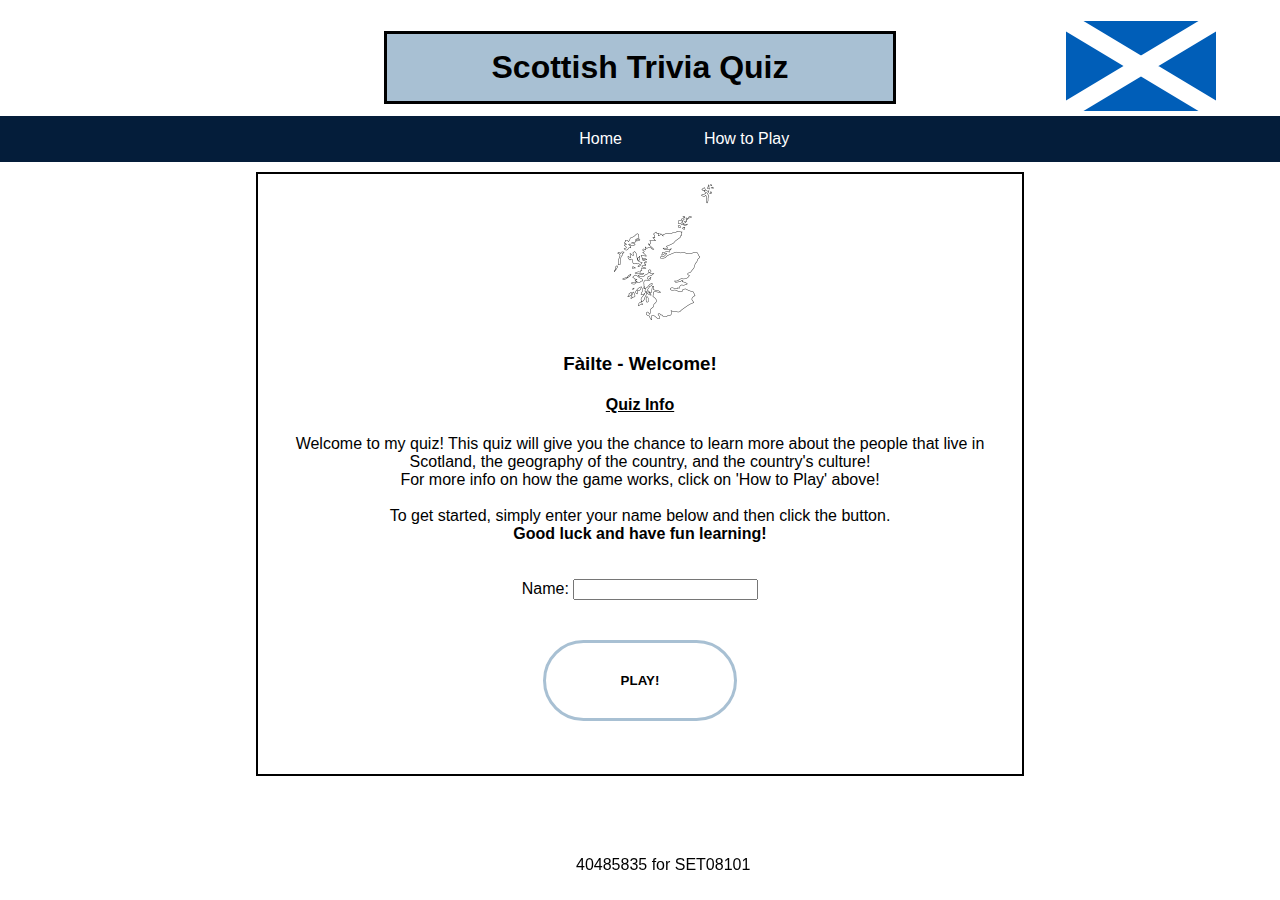
<file: index.html>
<!DOCTYPE html>
<html lang="en" dir="ltr">
  <head>
    <meta charset="utf-8">
    <title>Scottish Trivia Quiz</title>
    <link rel="stylesheet" href="styles.css">
  </head>
  <body>
    <div class="header">
      <img src="Flag_of_Scotland.svg" alt="logo" />
      <h1>Scottish Trivia Quiz</h1>
    </div>
    <div class="nav_bar">
      <ul>
        <li><a class="active">Home</a></li>
        <li><a href="howToPlay.html">How to Play</a></li>
      </ul>
    </div>
    <div class='info'>
      <div class="infoPhoto">
        <img src="Anonymous_map_of_scotland.png" alt="info" />
        </div>
        <h3>Fàilte - Welcome!</h3>
        <h4><u>Quiz Info</u></h4>
        <p>Welcome to my quiz! This quiz will give you the chance to learn more about the people that live in Scotland, the geography of the country, and the country's culture!<br>
        For more info on how the game works, click on 'How to Play' above!<br>
        <br>To get started, simply enter your name below and then click the button. <br><b>Good luck and have fun learning!</b><p>
        <div class="form_input">
          Name:
          <input type="text" id="name" name="fname" required><br>
          <button class="button button1" id='play'><b>PLAY!</b></button>
        </div>
    </div>
    <script type="text/javascript" src='startGame.js'>
    </script>
    <footer>
      <p>40485835 for SET08101<br></p>
    </footer>
  </body>
</html>
</file>
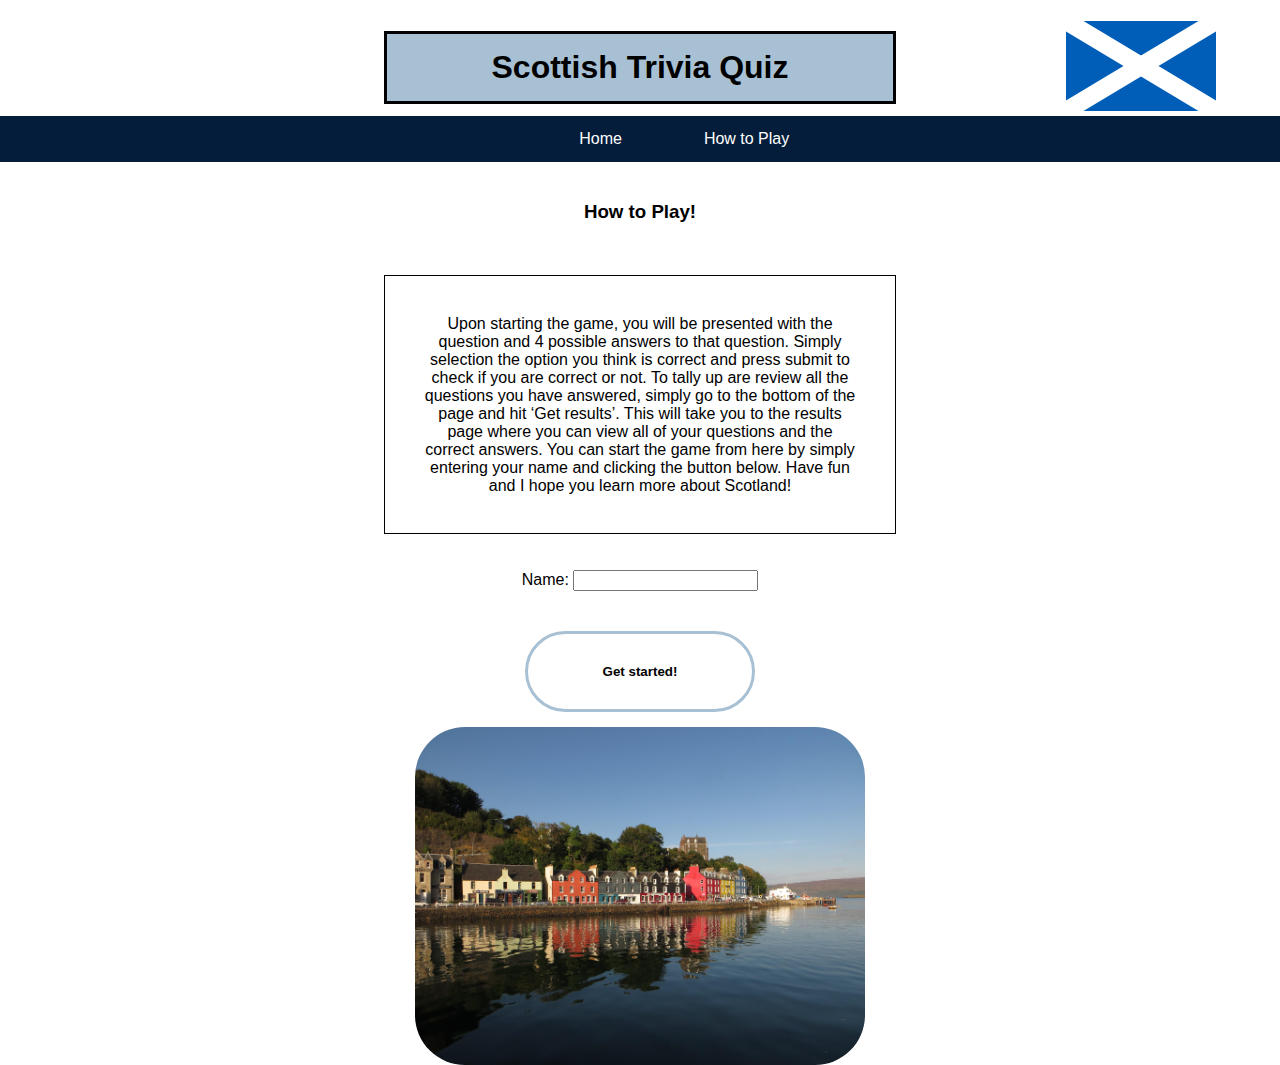
<file: howToPlay.html>
<!DOCTYPE html>
<html lang="en" dir="ltr">
  <head>
    <meta charset="utf-8">
    <title>Scottish Trivia Quiz - How to Play</title>
  </head>
  <link rel="stylesheet" href="styles.css">
  <body>
    <div class="header">
      <img src="Flag_of_Scotland.svg" alt="logo" />
      <h1>Scottish Trivia Quiz</h1>
    </div>
    <div class="nav_bar">
      <ul>
        <li><a href='index.html'>Home</a></li>
        <li><a>How to Play</a></li>
      </ul>
    </div>
    <div id='howToPlay'>
      <h3>How to Play!</h3><br>
      <p>Upon starting the game, you will be presented with the question and 4 possible answers to that question. Simply selection the option you think is correct and press submit to check if you are correct or not. To tally up are review all the questions you have answered, simply go to the bottom of the page and hit ‘Get results’. This will take you to the results page where you can view all of your questions and the correct answers. You can start the game from here by simply entering your name and clicking the button below. Have fun and I hope you learn more about Scotland!</p>
    <div class="form_input" id='howToPlayForm'>
      Name:
      <input type="text" id="name" name="fname" required><br>
      <button class="button button1" id='play'><b>Get started!<b></button>
    </div>
    <script type="text/javascript" src='startGame.js'>
    </script>
    <img src='howToPlay.jpg' alt='Tobermory'>
    </div>
  </body>
</html>
</file>
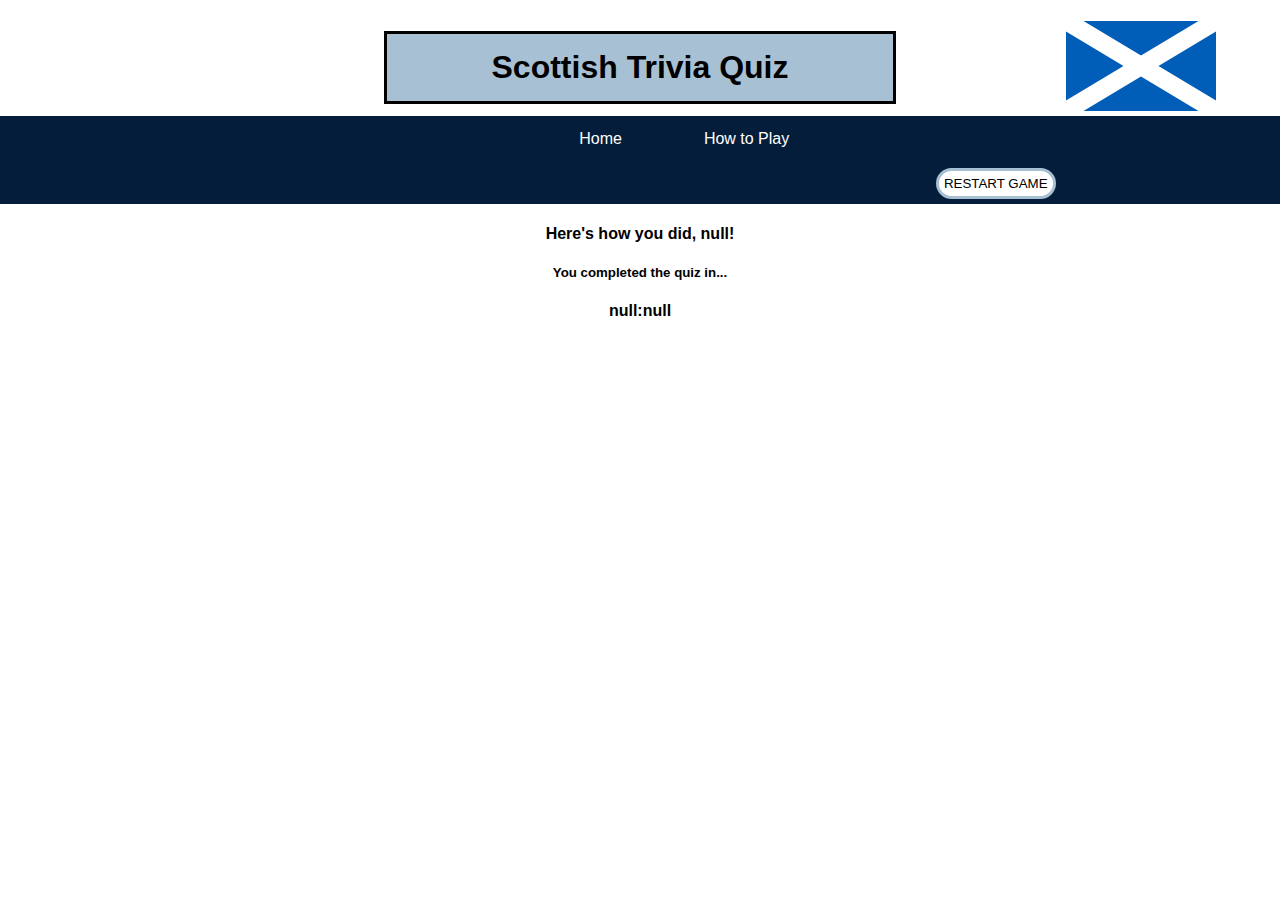
<file: results.html>
<!DOCTYPE html>
<html lang="en" dir="ltr">
  <head>
    <meta charset="utf-8">
    <title>Scottish Trivia Quiz - Results!</title>
    <link rel="stylesheet" href="styles.css">
  </head>
  <body>
    <div class="header">
      <img src="Flag_of_Scotland.svg" alt="logo" />
      <h1>Scottish Trivia Quiz</h1>
    </div>
    <div class="nav_bar">
      <ul>
        <li><a href="index.html">Home</a></li>
        <li><a href="howToPlay.html">How to Play</a></li>
        <button type="button" id='restartGame'>RESTART GAME</button>
      </ul>
    </div>
    <div id='intro'>
    </div>
    <div id='results'>
    </div>
    <script type="text/javascript" src='results.js'>
    </script>
  </body>
</html>
</file>
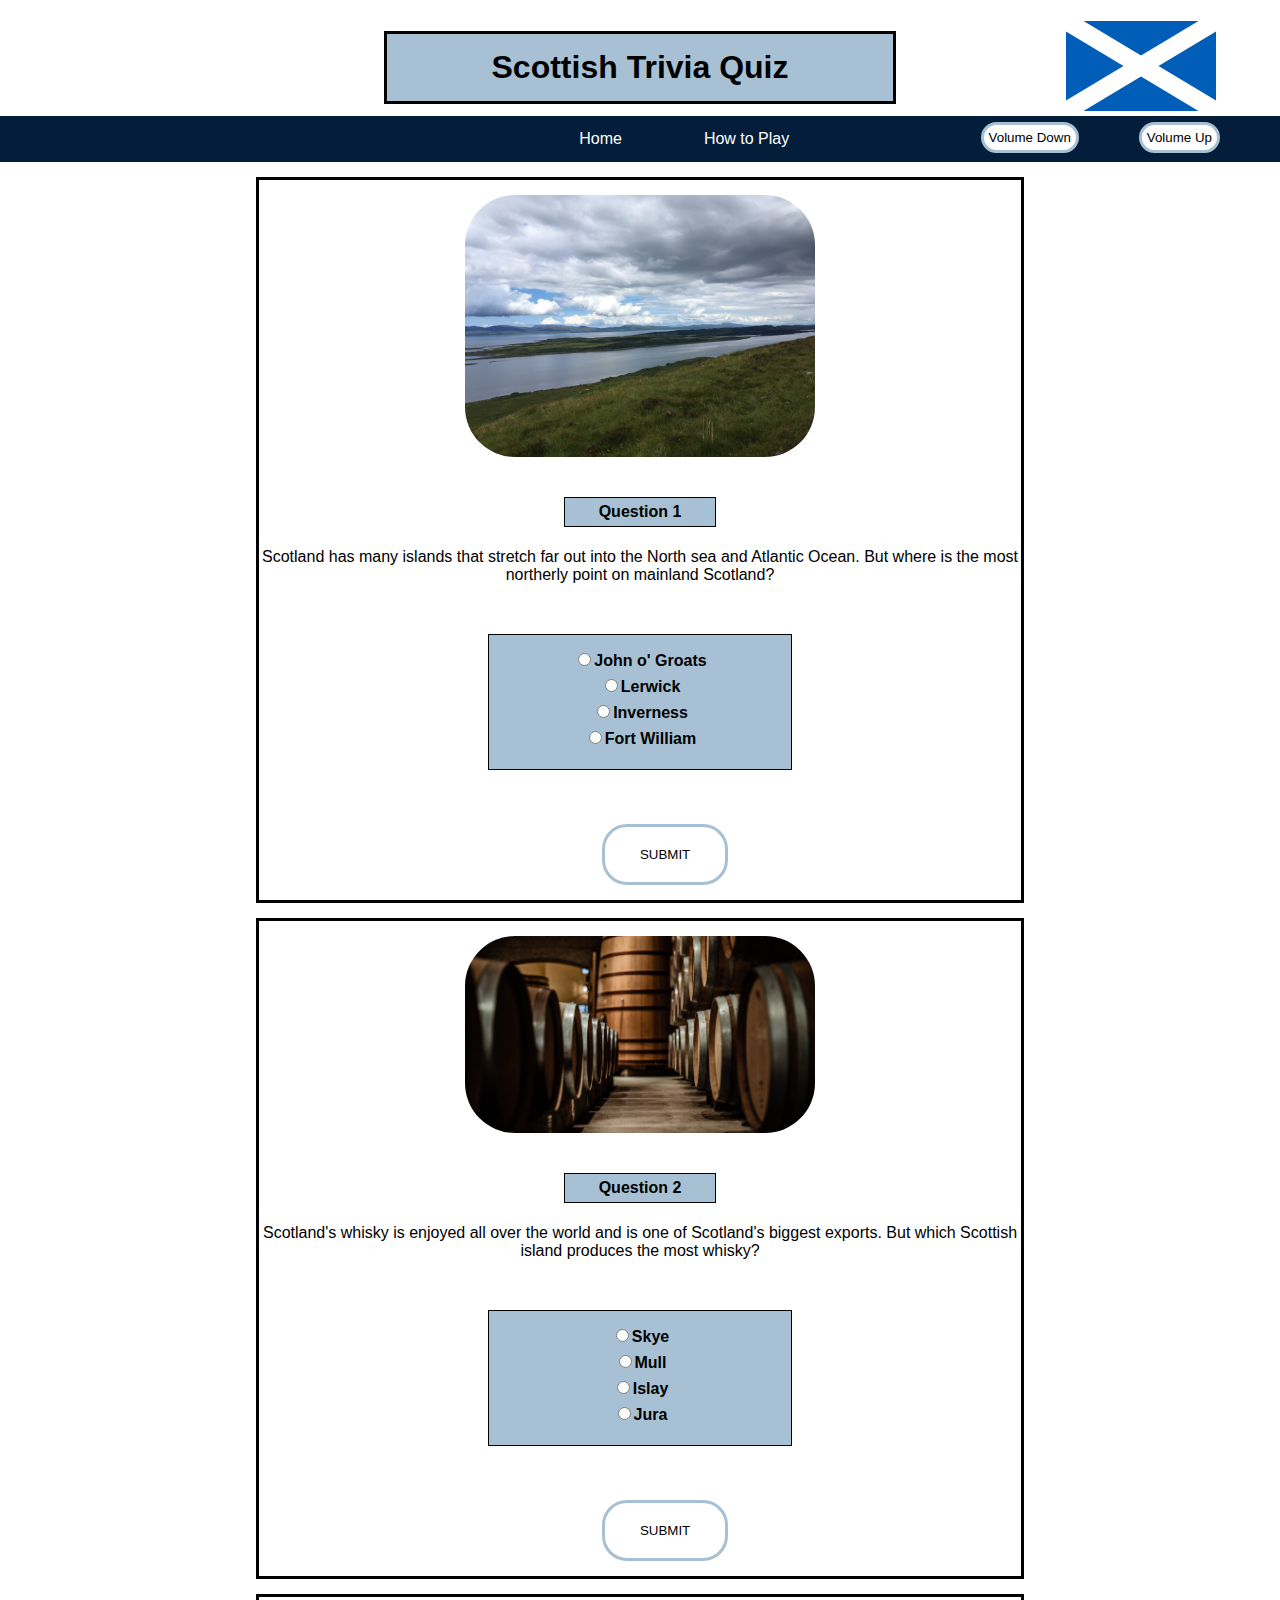
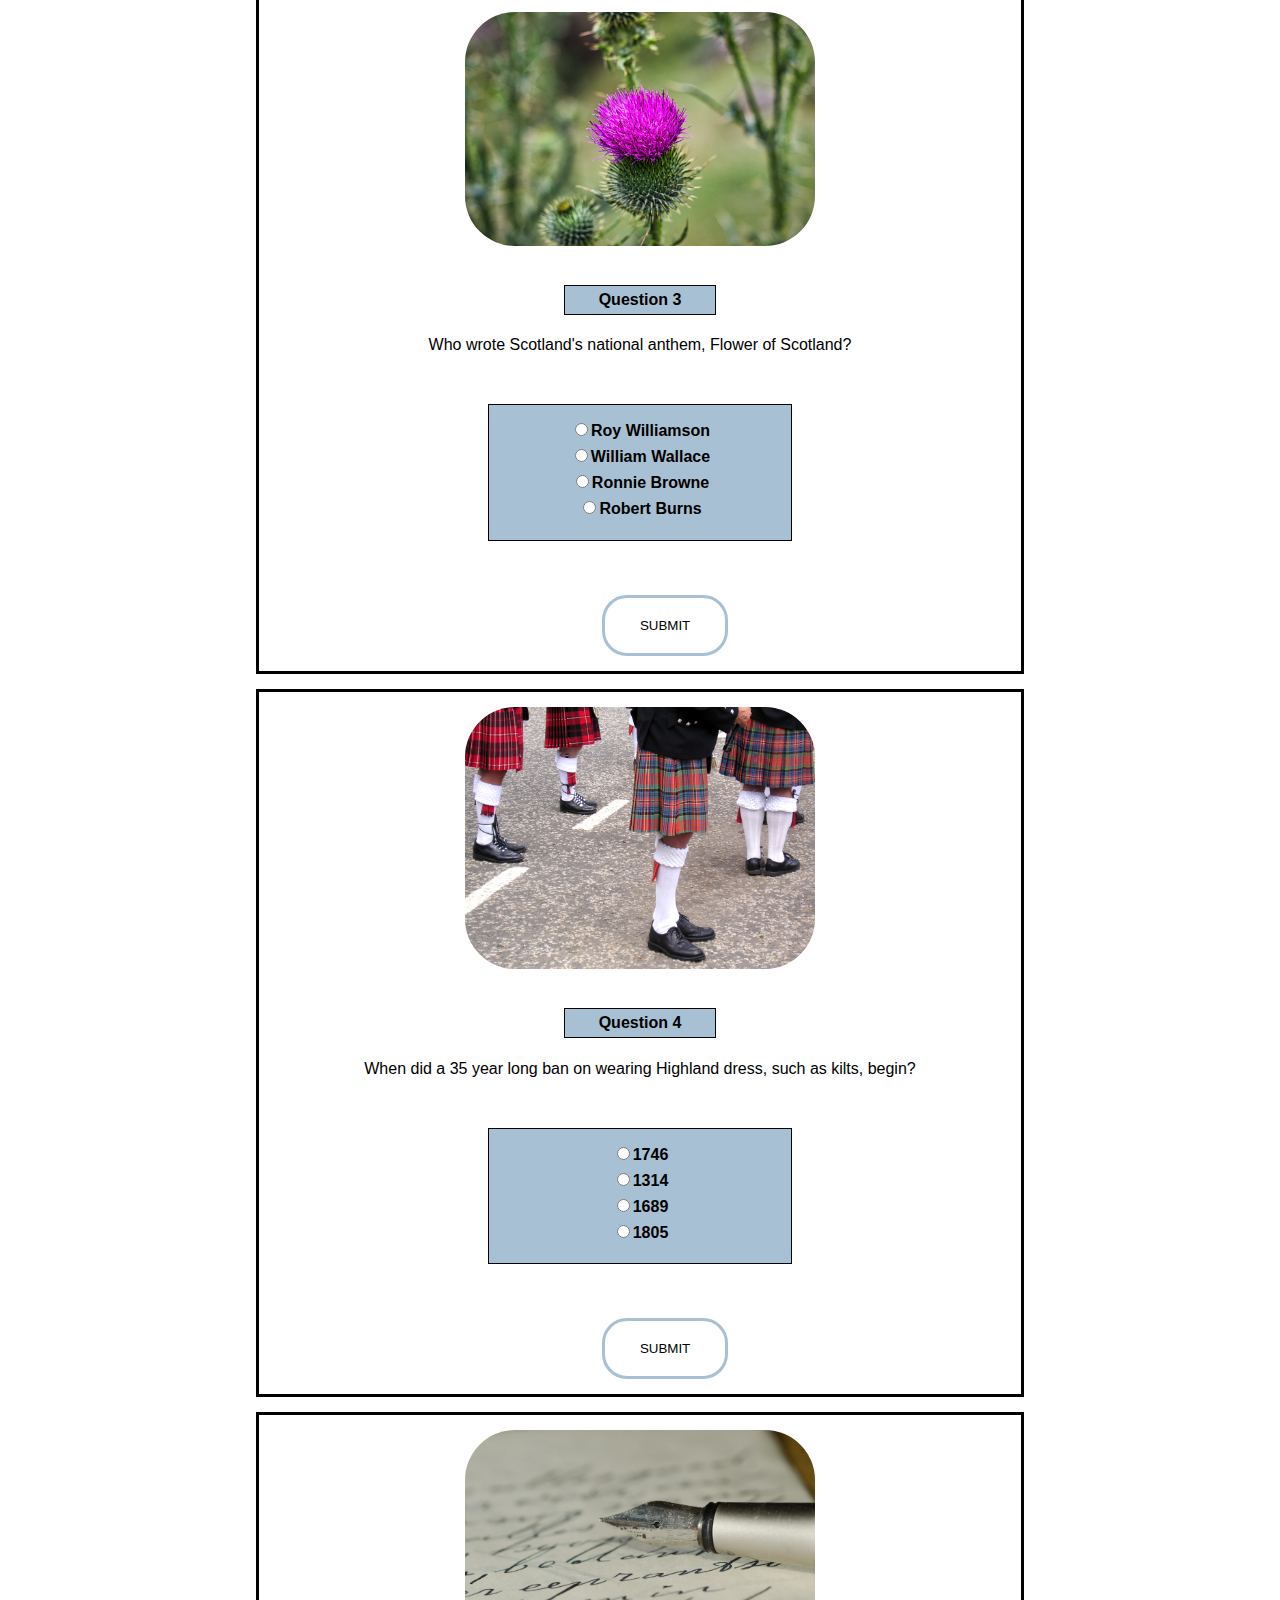
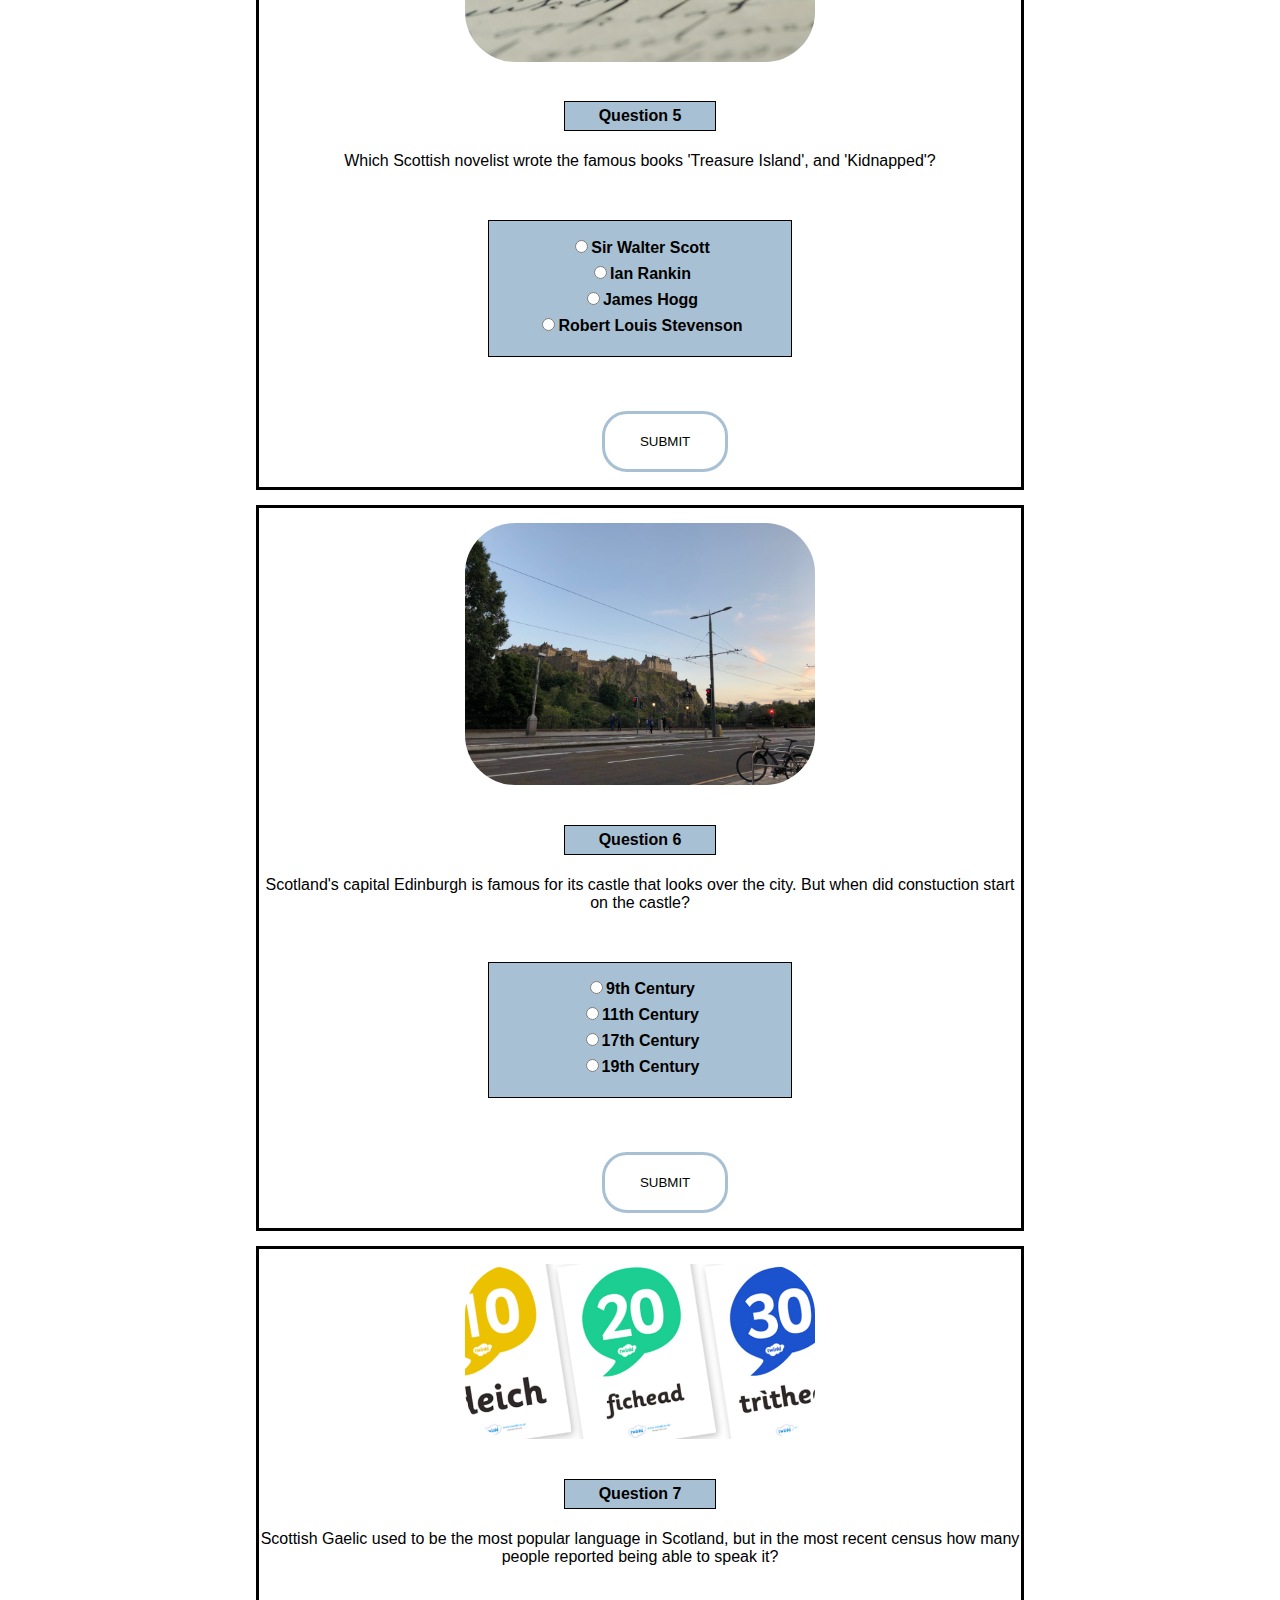
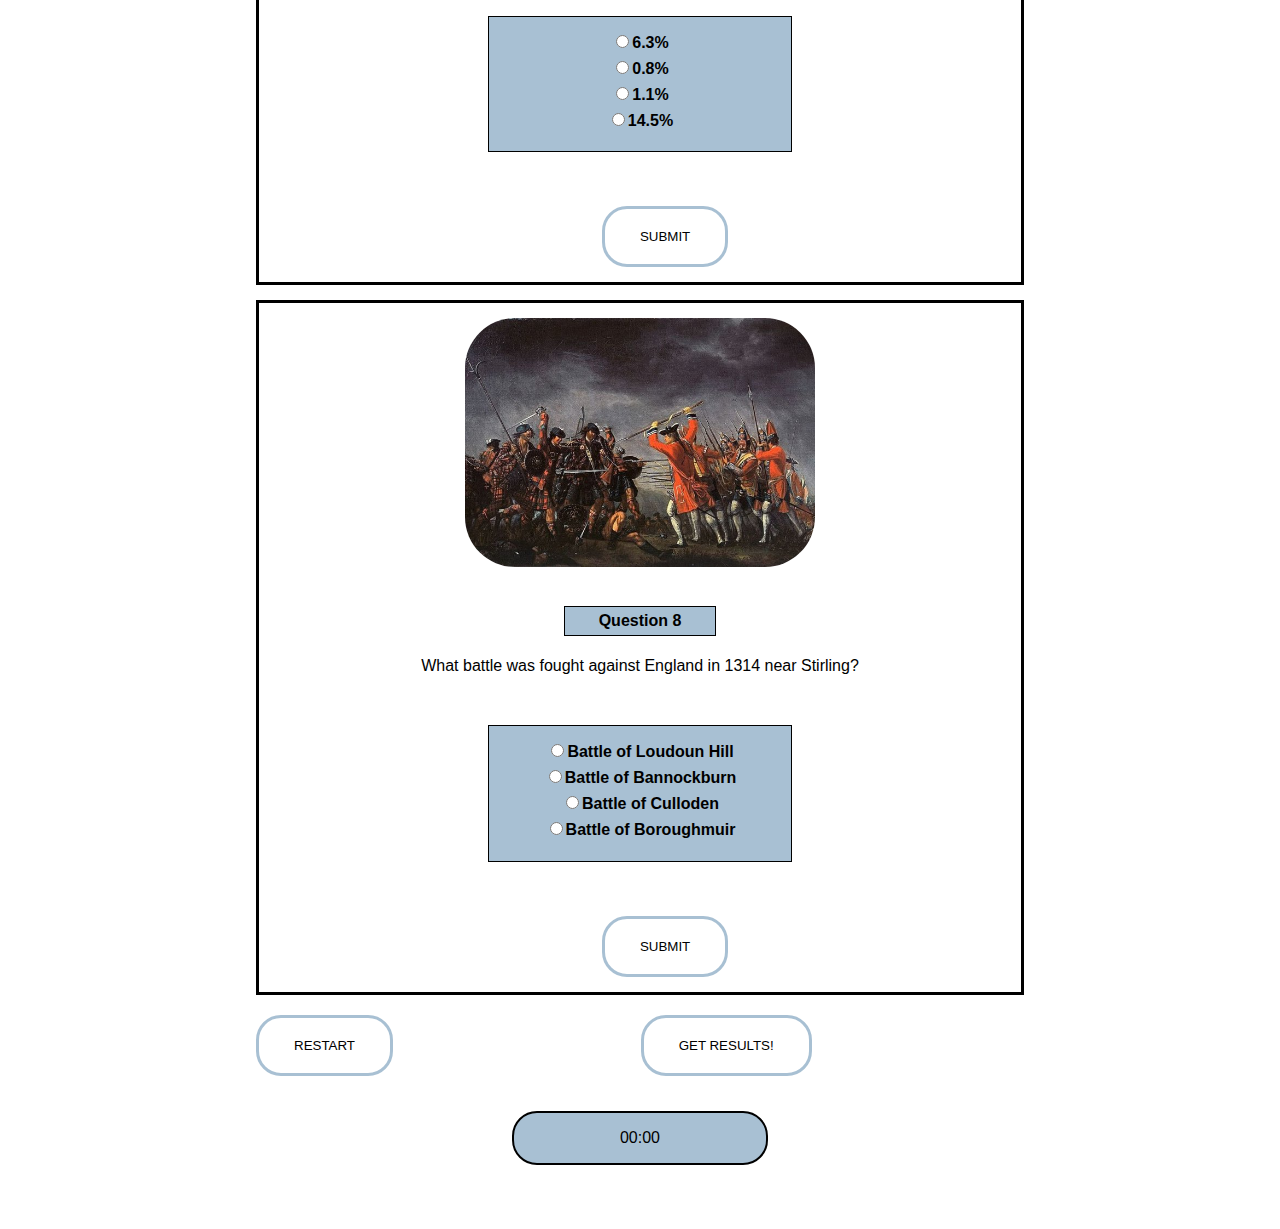
<file: startGame.html>
<!DOCTYPE html>
<html lang="en" dir="ltr">
  <head>
    <meta charset="utf-8">
    <title>Scottish Trivia Quiz</title>
    <link rel="stylesheet" href="styles.css">
  </head>
  <body>
    <div class="header">
      <img src="Flag_of_Scotland.svg" alt="logo" />
      <h1>Scottish Trivia Quiz</h1>
    </div>
    <div class="nav_bar">
      <ul>
        <li><a href="index.html">Home</a></li>
        <li><a href="howToPlay.html">How to Play</a></li>
        <button type="button" id='increase'>Volume Up</button>
        <button type="button" id='decrease'>Volume Down</button>
      </ul>
    </div>
      <audio id="audio-correct" src="correct.mp3"></audio>
      <audio id ="audio-incorrect" src="incorrect.mp3"></audio>
    <div id='quiz'>
      <div id='quizImage'>
      </div>
    </div>
    <div id='question'>
    </div>
    <button id="restart">RESTART</button>
    <button id="submit">GET RESULTS!</button>
    <div id='timer'>
    <p><span id="minutes">00</span>:<span id="seconds">00</span></p>
    </div>
    <script type="text/javascript" src='script.js'>
    </script>
    <script type="text/javascript" src='timer.js'>
    </script>
  </body>
</html>
</file>
<file: styles.css>
body{
  font-family: Tahoma, sans-serif;
  margin: 0;
  padding: 0;
}
.header img {
  float: right;
  width: 150px;
  padding-right: 5%;
}
.header h1 {
  position: relative;
  top: 10px;
  text-align:center;
  border-style: solid;
  margin-right: 30%;
  margin-left: 30%;
  padding: 15px 15px;
  background-color: #a8c0d3;
}
ul {
  list-style-type: none;
  margin: 0;
  padding-left: 44%;
  overflow: hidden;
  background-color: #041d3a;
}

li {
  float: left;
  margin-right: 50px;
}

li a {
  color: white;
  text-align: center;
  padding: 14px 16px;
  text-decoration: none;
  display: block;
}

.info{
  border-style: solid;
  border-width: 2px;
  margin-top: 10px;
  margin-right: 20%;
  margin-left: 20%;
}
.info h3, h4{
  text-align: center;
}

.infoPhoto img{
  display: block;
  margin-left:44%;
  height: 150px;
  width: 150px;
  padding-top: 10px;
}

.info p{
  padding-left: 20px;
  padding-right:20px;
  text-align: center;
}
.form_input{
  text-align: center;
  padding-top: 20px;
  padding-bottom: 5%;
}
.form_input button{
  margin-top: 40px;
  padding: 30px 75px;
  cursor: pointer;
  border: 3px solid #a8c0d3;
  background-color: white;
  transition-duration: 0.7s;
  border-radius: 50px;
  margin-left: 0%;
}
button:hover {
  background-color: #a8c0d3;
  color: white;
}
footer{
  margin-left: 45%;
  position: fixed;
  bottom: 10px;
}
#quizSection img{
  border-radius: 50px;
  width: 350px;
  margin-top: 15px;
  display: block;
  margin-left: auto;
  margin-right: auto;
}
#submit{
  margin-left: 19%;
}
#timer{
  text-align: center;
  border: solid 2px;
  display: block;
  margin-left: 40%;
  margin-right: 40%;
  margin-bottom: 5%;
  border-radius: 25px;
  margin-top: 20px;
  background-color: #a8c0d3;
}
#quizSection{
  margin-left: 20%;
  margin-top: 15px;
  border: solid;
  margin-right:20%;
}
#quizSection input{
  margin-bottom: 10px;
}
#quizSection h4{
  border: solid 1px;;
  padding: 5px 5px 5px 5px;
  margin-left: 40%;
  margin-right: 40%;
  background-color: #a8c0d3;
}
.answers{
  border: solid 1px;
  margin-right: 30%;
  margin-left: 30%;
  padding-top: 2%;
  padding-bottom: 2%;
  background-color: #a8c0d3;
}

button{
  margin-top: 20px;
  margin-bottom: 15px;
  padding: 20px 35px;
  cursor: pointer;
  border: 3px solid #a8c0d3;
  background-color: white;
  transition-duration: 0.7s;
  border-radius: 25px;
  margin-left: 45%;
}
#restart{
  display:inline;
  margin: 0;
  margin-left: 20%;
}

#results img{
  width: 60px;
  height: 60px;
  margin-top: 15px;
  display:inline;
  margin-right: 10%;
  margin-left: 2%;
}
#quizSectionAnswers{
  font-size: 15px;
  margin-left: 30px;
  border: solid 1px;
  margin-top: 30px;
}
#results{
  margin-bottom: 20px;
  margin-right: 5%;
  margin-left: 5%;
}
#restartGame{
  margin-bottom: 5px;
  margin-top: 6px;
  cursor: pointer;
  border: 3px solid #a8c0d3;
  background-color: white;
  transition-duration: 0.7s;
  border-radius: 25px;
  margin-left: 52%;
  padding: 5px 5px;
}
#restartGame:hover {
  background-color: #a8c0d3;
  color: white;
}
#correct{
  margin-right: 10px;
}
#howToPlay{
  text-align:center;
  padding-top: 20px;
}
#howToPlay p{
  border: solid 1px;
  margin-left: 30%;
  margin-right: 30%;
  padding: 3% 3%;
}
#howToPlay img{
  border-radius: 50px;
  width: 450px;
  display: block;
  margin-left: auto;
  margin-right: auto;
}

#howToPlayForm{
  padding-bottom: 0px;
}
#increase, #decrease{
  margin-left: 0px;
  margin-right: 60px;
  float: right;
  padding: 5px 5px;
  margin-bottom: 5px;
  margin-top: 6px;
}
</file>
